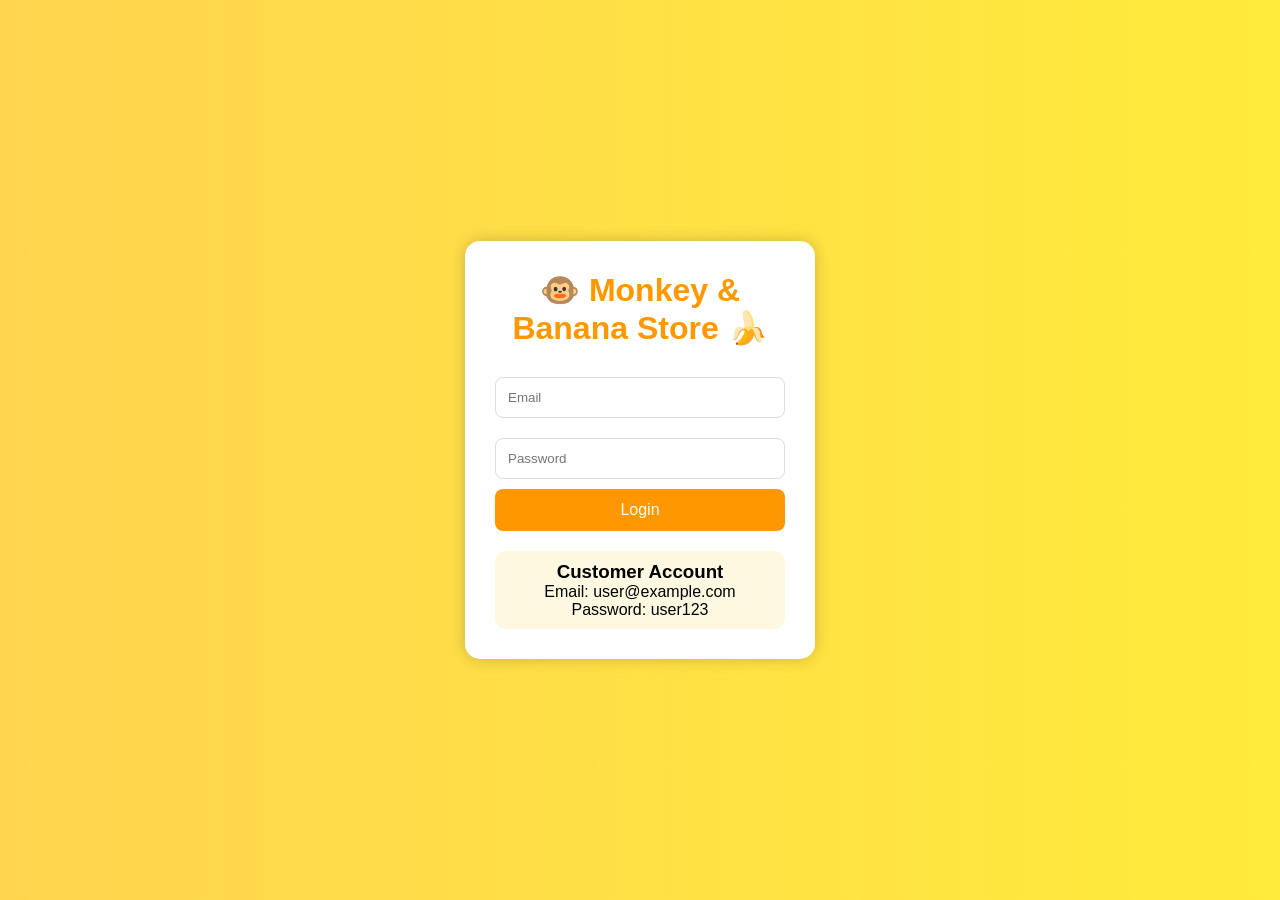
<file: index.html>
<!DOCTYPE html>
<html lang="en">
<head>
    <meta charset="UTF-8">
    <meta name="viewport" content="width=device-width, initial-scale=1.0">
    <title>Monkey & Banana Store</title>
    <link rel="stylesheet" href="style.css">
</head>
<body>

<div class="container">
    <div class="login-box">
        <h1>🐵 Monkey & Banana Store 🍌</h1>

        <form id="loginForm">
            <input type="email" id="email" placeholder="Email" required>

            <input type="password" id="password" placeholder="Password" required>

            <button type="submit">Login</button>

            <p id="message"></p>
        </form>

        <div class="demo-account">
            <h3>Customer Account</h3>
            <p>Email: user@example.com</p>
            <p>Password: user123</p>
        </div>
    </div>
</div>

<script>
const customer = {
    email: "user@example.com",
    password: "user123",
    name: "Juan Dela Cruz"
};

document.getElementById("loginForm").addEventListener("submit", function(e) {
    e.preventDefault();

    let email = document.getElementById("email").value;
    let password = document.getElementById("password").value;

    if(email === customer.email && password === customer.password){
        localStorage.setItem("customer", JSON.stringify(customer));
        window.location.href = "profile.html";
    }
    else{
        document.getElementById("message").innerHTML =
        "❌ Invalid Email or Password";
    }
});
</script>

</body>
</html>
</file>
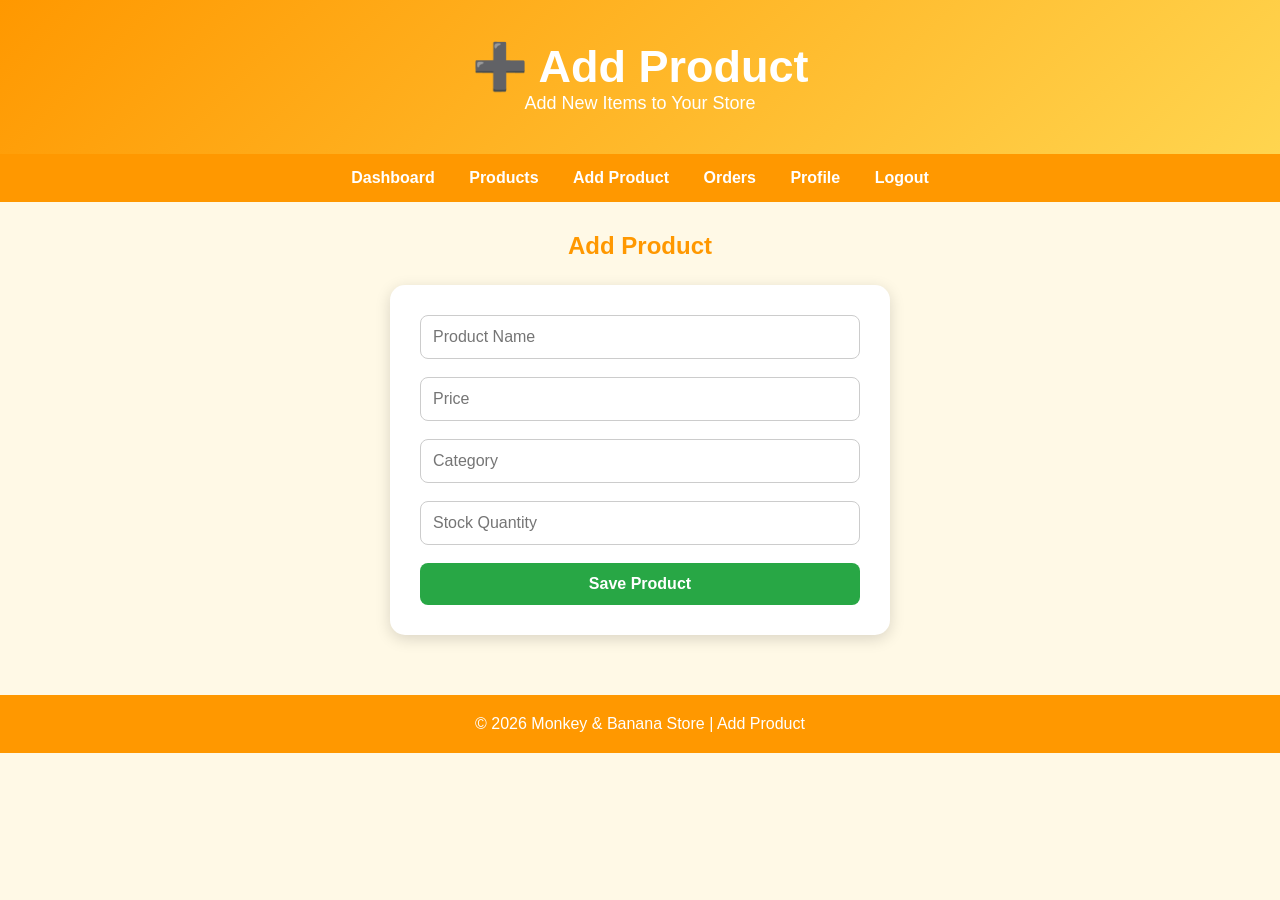
<file: add-product.html>
<!DOCTYPE html>
<html>
<head>
    <title>Add Product</title>

    <style>
        *{
            margin:0;
            padding:0;
            box-sizing:border-box;
            font-family:Arial, sans-serif;
        }

        body{
            background:#fff9e6;
        }

        /* Header */
        header{
            background:linear-gradient(135deg,#ff9800,#ffd54f);
            color:white;
            text-align:center;
            padding:40px;
        }

        header h1{
            font-size:45px;
        }

        header p{
            font-size:18px;
        }

        /* Navigation */
        nav{
            background:#ff9800;
            text-align:center;
            padding:15px;
        }

        nav a{
            color:white;
            text-decoration:none;
            margin:0 15px;
            font-weight:bold;
            transition:0.3s;
        }

        nav a:hover{
            color:black;
        }

        /* Container */
        .container{
            width:90%;
            margin:auto;
            padding:30px;
        }

        h2{
            text-align:center;
            color:#ff9800;
            margin-bottom:25px;
        }

        .form-card{
            max-width:500px;
            margin:auto;
            background:white;
            padding:30px;
            border-radius:15px;
            box-shadow:0px 4px 15px rgba(0,0,0,0.15);
        }

        .input-box{
            width:100%;
            padding:12px;
            border:1px solid #ccc;
            border-radius:8px;
            font-size:16px;
        }

        .btn{
            width:100%;
            border:none;
            background:#28a745;
            color:white;
            padding:12px;
            border-radius:8px;
            cursor:pointer;
            font-size:16px;
            font-weight:bold;
        }

        .btn:hover{
            opacity:0.8;
        }

        footer{
            background:#ff9800;
            color:white;
            text-align:center;
            padding:20px;
            margin-top:30px;
        }

        @media(max-width:768px){

            nav a{
                display:block;
                margin:10px 0;
            }

            header h1{
                font-size:30px;
            }
        }
    </style>
</head>

<body>

<header>
    <h1>➕ Add Product</h1>
    <p>Add New Items to Your Store</p>
</header>

<nav>
    <a href="seller-dashboard.html">Dashboard</a>
    <a href="manage-products.html">Products</a>
    <a href="add-product.html">Add Product</a>
    <a href="seller-orders.html">Orders</a>
    <a href="seller-profile.html">Profile</a>
    <a href="index.html">Logout</a>
</nav>

<div class="container">

    <h2>Add Product</h2>

    <div class="form-card">

        <input type="text"
               placeholder="Product Name"
               class="input-box">

        <br><br>

        <input type="number"
               placeholder="Price"
               class="input-box">

        <br><br>

        <input type="text"
               placeholder="Category"
               class="input-box">

        <br><br>

        <input type="number"
               placeholder="Stock Quantity"
               class="input-box">

        <br><br>

        <button class="btn">
            Save Product
        </button>

    </div>

</div>

<footer>
    <p>© 2026 Monkey & Banana Store | Add Product</p>
</footer>

</body>
</html>
</file>
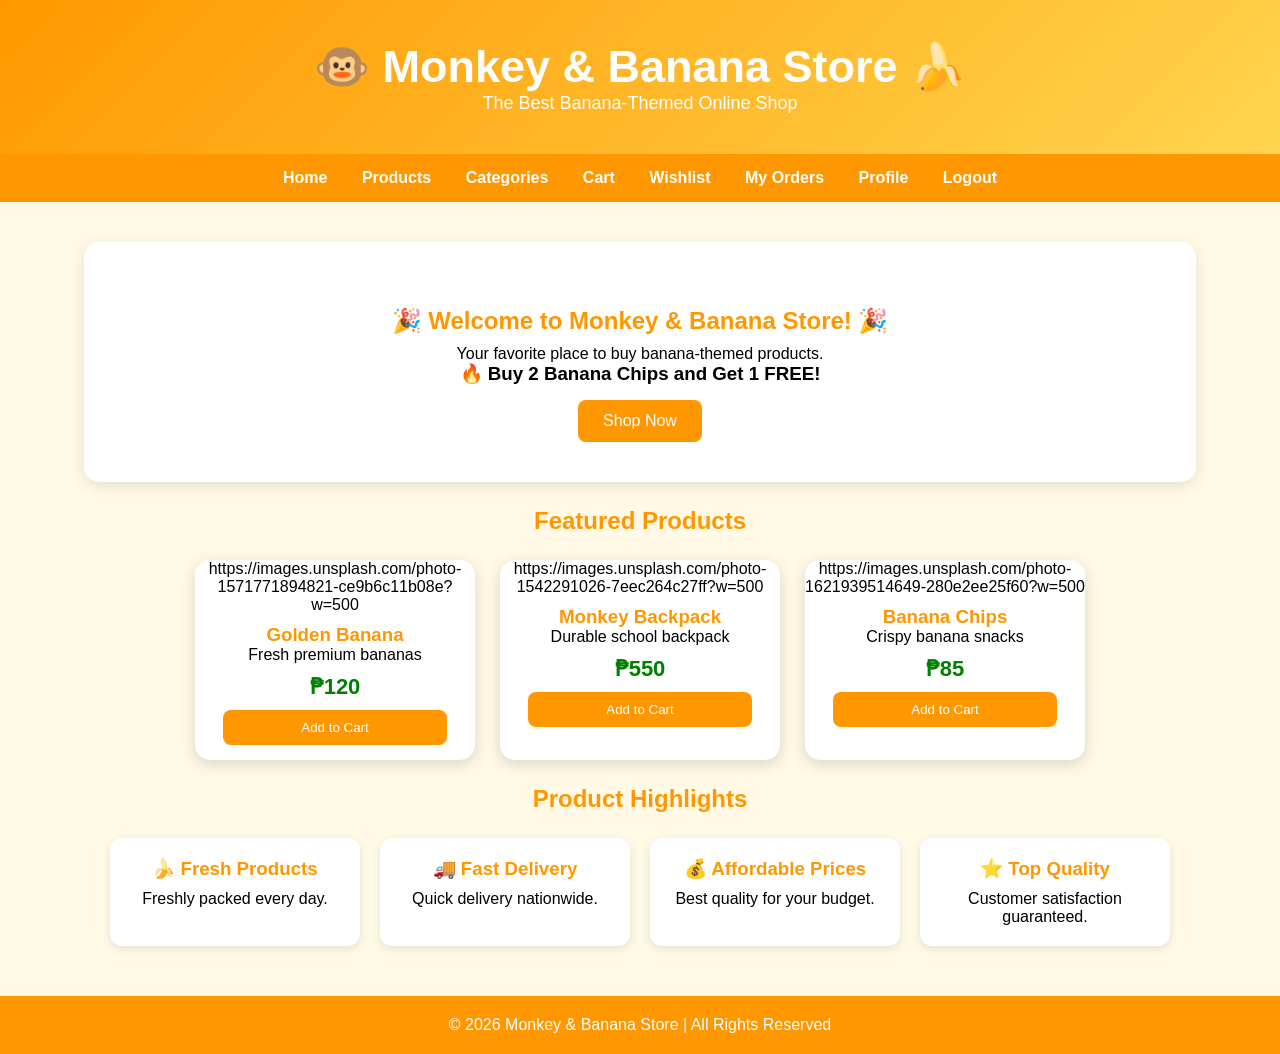
<file: categories.html>
<!DOCTYPE html>
<html>
<head>
    <title>Monkey & Banana Store</title>

    <style>
        *{
            margin:0;
            padding:0;
            box-sizing:border-box;
            font-family:Arial, sans-serif;
        }

        body{
            background:#fff9e6;
        }

        /* Header */
        header{
            background:linear-gradient(135deg,#ff9800,#ffd54f);
            color:white;
            text-align:center;
            padding:40px;
        }

        header h1{
            font-size:45px;
        }

        header p{
            font-size:18px;
        }

        /* Navigation */
        nav{
            background:#ff9800;
            text-align:center;
            padding:15px;
        }

        nav a{
            color:white;
            text-decoration:none;
            margin:0 15px;
            font-weight:bold;
            transition:0.3s;
        }

        nav a:hover{
            color:black;
        }

        /* Container */
        .container{
            width:90%;
            margin:auto;
            padding:20px;
        }

        /* Banner */
        .banner{
            background:white;
            padding:40px;
            text-align:center;
            border-radius:15px;
            margin:20px 0;
            box-shadow:0px 4px 15px rgba(0,0,0,0.1);
        }

        .banner h2{
            color:#ff9800;
            margin-bottom:10px;
        }

        .banner button{
            margin-top:15px;
            padding:12px 25px;
            background:#ff9800;
            color:white;
            border:none;
            border-radius:8px;
            cursor:pointer;
            font-size:16px;
        }

        .banner button:hover{
            background:#e68900;
        }

        h2{
            text-align:center;
            color:#ff9800;
            margin:25px 0;
        }

        /* Product Cards */
        .products{
            display:flex;
            justify-content:center;
            gap:25px;
            flex-wrap:wrap;
        }

        .card{
            background:white;
            width:280px;
            border-radius:15px;
            overflow:hidden;
            box-shadow:0px 4px 15px rgba(0,0,0,0.15);
            transition:0.3s;
            text-align:center;
        }

        .card:hover{
            transform:translateY(-10px);
        }

        .card img{
            width:100%;
            height:200px;
            object-fit:cover;
        }

        .card h3{
            margin-top:10px;
            color:#ff9800;
        }

        .price{
            font-size:22px;
            color:green;
            font-weight:bold;
            margin:10px 0;
        }

        .card button{
            background:#ff9800;
            color:white;
            border:none;
            width:80%;
            padding:10px;
            margin-bottom:15px;
            border-radius:8px;
            cursor:pointer;
        }

        /* Highlights */
        .highlight-container{
            display:flex;
            justify-content:center;
            flex-wrap:wrap;
            gap:20px;
        }

        .highlight{
            width:250px;
            background:white;
            padding:20px;
            text-align:center;
            border-radius:12px;
            box-shadow:0px 3px 10px rgba(0,0,0,0.1);
        }

        .highlight h3{
            color:#ff9800;
            margin-bottom:10px;
        }

        footer{
            background:#ff9800;
            color:white;
            text-align:center;
            padding:20px;
            margin-top:30px;
        }

        @media(max-width:768px){

            nav a{
                display:block;
                margin:10px 0;
            }

            header h1{
                font-size:30px;
            }

            .products{
                flex-direction:column;
                align-items:center;
            }
        }

    </style>
</head>

<body>

<header>
    <h1>🐵 Monkey & Banana Store 🍌</h1>
    <p>The Best Banana-Themed Online Shop</p>
</header>

<nav>
    <a href="home.html">Home</a>
    <a href="products.html">Products</a>
    <a href="categories.html">Categories</a>
    <a href="cart.html">Cart</a>
    <a href="wishlist.html">Wishlist</a>
    <a href="orders.html">My Orders</a>
    <a href="profile.html">Profile</a>
    <a href="index.html">Logout</a>
</nav>

<div class="container">

    <div class="banner">
        <h2>🎉 Welcome to Monkey & Banana Store! 🎉</h2>
        <p>Your favorite place to buy banana-themed products.</p>

        <h3>🔥 Buy 2 Banana Chips and Get 1 FREE!</h3>

        <button>Shop Now</button>
    </div>

    <h2>Featured Products</h2>

    <div class="products">

        <div class="card">
            https://images.unsplash.com/photo-1571771894821-ce9b6c11b08e?w=500
            <h3>Golden Banana</h3>
            <p>Fresh premium bananas</p>
            <p class="price">₱120</p>
            <button>Add to Cart</button>
        </div>

        <div class="card">
            https://images.unsplash.com/photo-1542291026-7eec264c27ff?w=500
            <h3>Monkey Backpack</h3>
            <p>Durable school backpack</p>
            <p class="price">₱550</p>
            <button>Add to Cart</button>
        </div>

        <div class="card">
            https://images.unsplash.com/photo-1621939514649-280e2ee25f60?w=500
            <h3>Banana Chips</h3>
            <p>Crispy banana snacks</p>
            <p class="price">₱85</p>
            <button>Add to Cart</button>
        </div>

    </div>

    <h2>Product Highlights</h2>

    <div class="highlight-container">

        <div class="highlight">
            <h3>🍌 Fresh Products</h3>
            <p>Freshly packed every day.</p>
        </div>

        <div class="highlight">
            <h3>🚚 Fast Delivery</h3>
            <p>Quick delivery nationwide.</p>
        </div>

        <div class="highlight">
            <h3>💰 Affordable Prices</h3>
            <p>Best quality for your budget.</p>
        </div>

        <div class="highlight">
            <h3>⭐ Top Quality</h3>
            <p>Customer satisfaction guaranteed.</p>
        </div>

    </div>

</div>

<footer>
    <p>© 2026 Monkey & Banana Store | All Rights Reserved</p>
</footer>

</body>
</html>
</file>
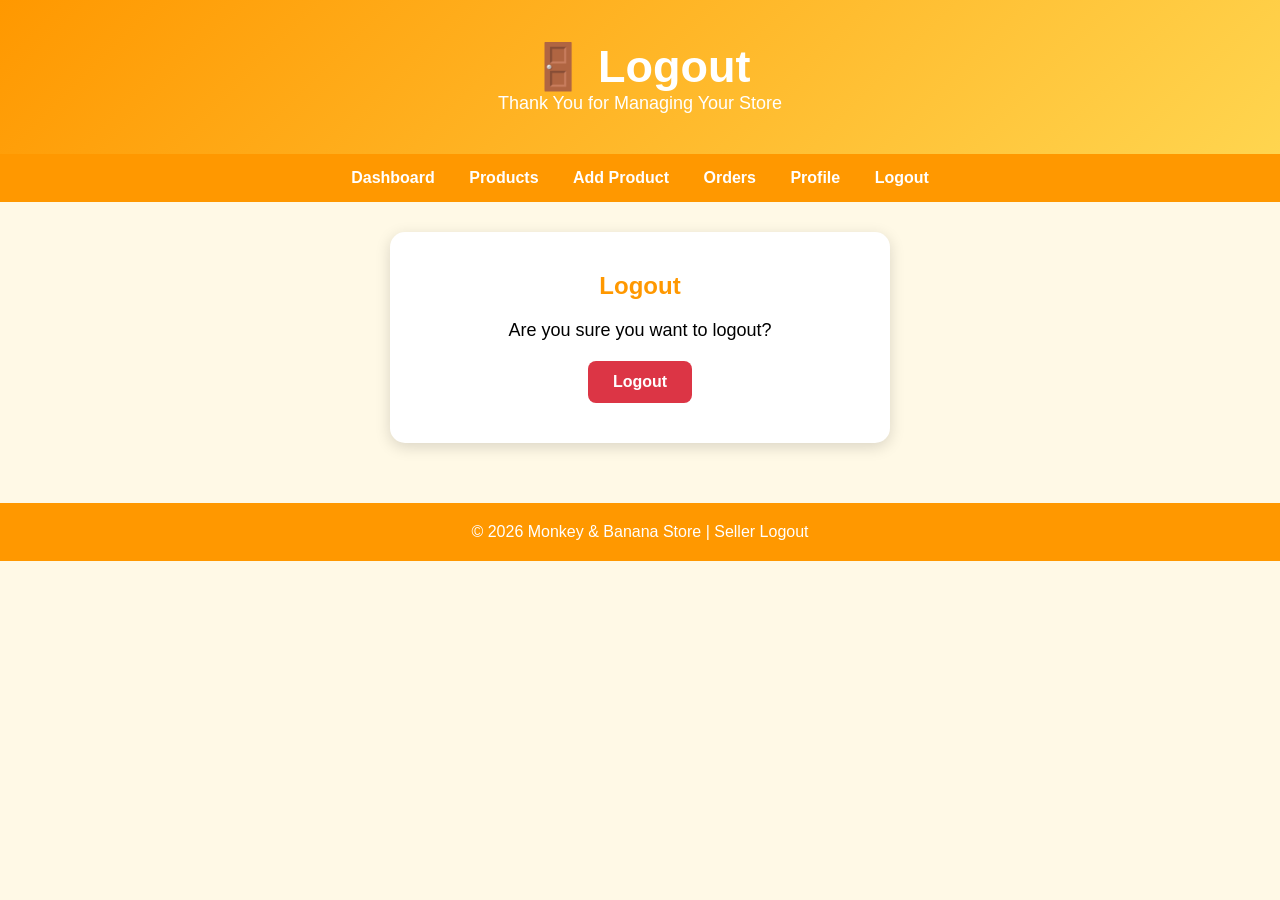
<file: logout.html>
<!DOCTYPE html>
<html>
<head>
    <title>Logout</title>

    <style>
        *{
            margin:0;
            padding:0;
            box-sizing:border-box;
            font-family:Arial, sans-serif;
        }

        body{
            background:#fff9e6;
        }

        /* Header */
        header{
            background:linear-gradient(135deg,#ff9800,#ffd54f);
            color:white;
            text-align:center;
            padding:40px;
        }

        header h1{
            font-size:45px;
        }

        header p{
            font-size:18px;
        }

        /* Navigation */
        nav{
            background:#ff9800;
            text-align:center;
            padding:15px;
        }

        nav a{
            color:white;
            text-decoration:none;
            margin:0 15px;
            font-weight:bold;
            transition:0.3s;
        }

        nav a:hover{
            color:black;
        }

        /* Container */
        .container{
            width:90%;
            margin:auto;
            padding:30px;
        }

        .logout-card{
            max-width:500px;
            margin:auto;
            background:white;
            padding:40px;
            border-radius:15px;
            text-align:center;
            box-shadow:0px 4px 15px rgba(0,0,0,0.15);
        }

        .logout-card h2{
            color:#ff9800;
            margin-bottom:20px;
        }

        .logout-card p{
            font-size:18px;
            margin-bottom:20px;
        }

        .logout-btn{
            background:#dc3545;
            color:white;
            border:none;
            padding:12px 25px;
            border-radius:8px;
            cursor:pointer;
            font-size:16px;
            font-weight:bold;
        }

        .logout-btn:hover{
            opacity:0.8;
        }

        footer{
            background:#ff9800;
            color:white;
            text-align:center;
            padding:20px;
            margin-top:30px;
        }

        @media(max-width:768px){

            nav a{
                display:block;
                margin:10px 0;
            }

            header h1{
                font-size:30px;
            }
        }

    </style>
</head>

<body>

<header>
    <h1>🚪 Logout</h1>
    <p>Thank You for Managing Your Store</p>
</header>

<nav>
    <a href="seller-dashboard.html">Dashboard</a>
    <a href="manage-products.html">Products</a>
    <a href="add-product.html">Add Product</a>
    <a href="seller-orders.html">Orders</a>
    <a href="seller-profile.html">Profile</a>
    <a href="logout.html">Logout</a>
</nav>

<div class="container">

    <div class="logout-card">

        <h2>Logout</h2>

        <p>
            Are you sure you want to logout?
        </p>

        <a href="index.html">
            <button class="logout-btn">
                Logout
            </button>
        </a>

    </div>

</div>

<footer>
    <p>© 2026 Monkey & Banana Store | Seller Logout</p>
</footer>

</body>
</html>
</file>
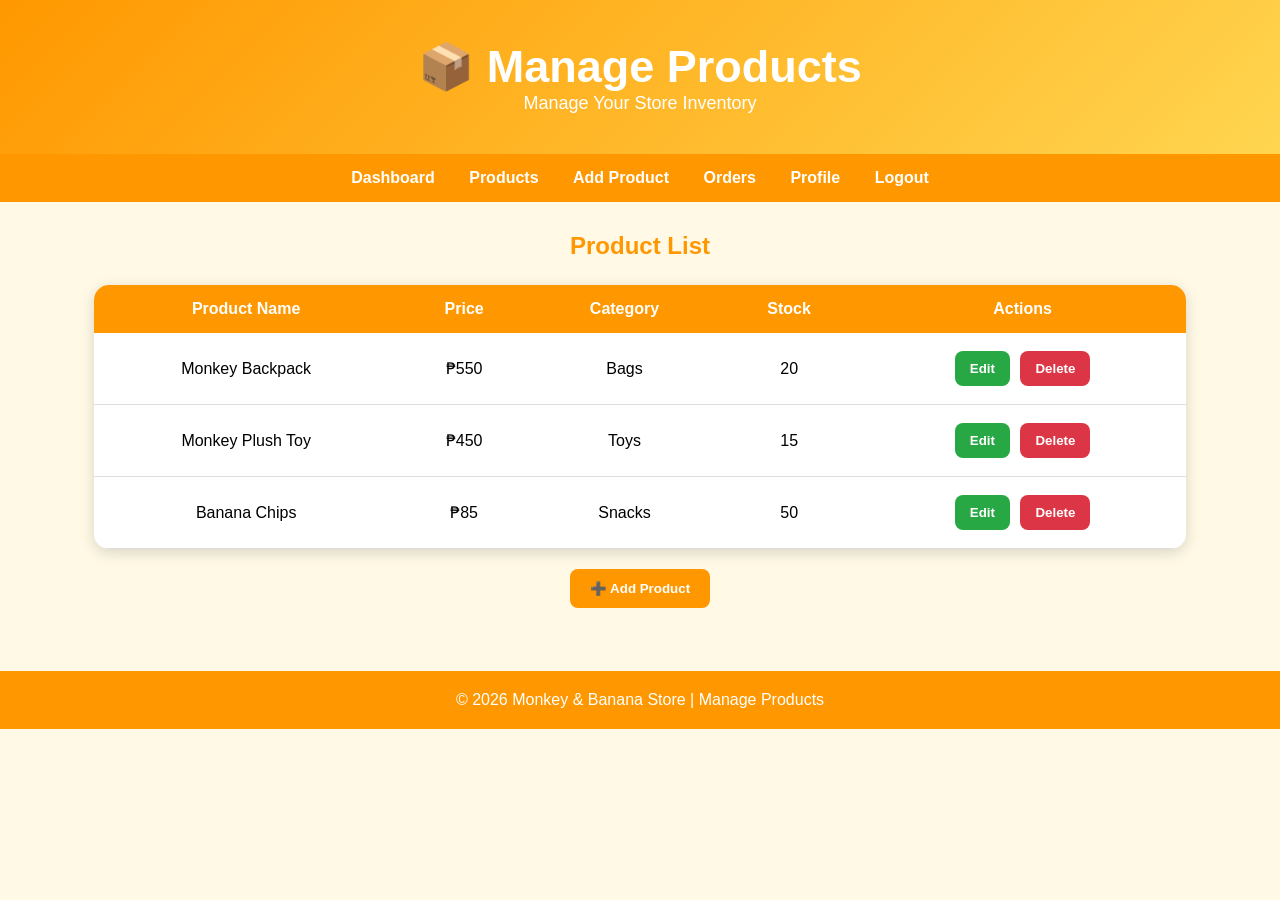
<file: manage-product.html>
<!DOCTYPE html>
<html>
<head>
    <title>Manage Products</title>

    <style>
        *{
            margin:0;
            padding:0;
            box-sizing:border-box;
            font-family:Arial, sans-serif;
        }

        body{
            background:#fff9e6;
        }

        /* Header */
        header{
            background:linear-gradient(135deg,#ff9800,#ffd54f);
            color:white;
            text-align:center;
            padding:40px;
        }

        header h1{
            font-size:45px;
        }

        header p{
            font-size:18px;
        }

        /* Navigation */
        nav{
            background:#ff9800;
            text-align:center;
            padding:15px;
        }

        nav a{
            color:white;
            text-decoration:none;
            margin:0 15px;
            font-weight:bold;
            transition:0.3s;
        }

        nav a:hover{
            color:black;
        }

        /* Container */
        .container{
            width:90%;
            margin:auto;
            padding:30px;
        }

        h2{
            text-align:center;
            color:#ff9800;
            margin-bottom:25px;
        }

        table{
            width:100%;
            background:white;
            border-collapse:collapse;
            border-radius:15px;
            overflow:hidden;
            box-shadow:0px 4px 15px rgba(0,0,0,0.15);
        }

        th{
            background:#ff9800;
            color:white;
            padding:15px;
        }

        td{
            padding:15px;
            text-align:center;
            border-bottom:1px solid #ddd;
        }

        tr:hover{
            background:#fff3cd;
        }

        .btn{
            border:none;
            padding:10px 15px;
            border-radius:8px;
            cursor:pointer;
            font-weight:bold;
            margin:3px;
        }

        .edit-btn{
            background:#28a745;
            color:white;
        }

        .delete-btn{
            background:#dc3545;
            color:white;
        }

        .add-btn{
            background:#ff9800;
            color:white;
            padding:12px 20px;
            margin-top:20px;
        }

        .btn:hover{
            opacity:0.8;
        }

        .button-container{
            text-align:center;
        }

        footer{
            background:#ff9800;
            color:white;
            text-align:center;
            padding:20px;
            margin-top:30px;
        }

        @media(max-width:768px){

            nav a{
                display:block;
                margin:10px 0;
            }

            header h1{
                font-size:30px;
            }

            table{
                font-size:14px;
            }
        }
    </style>
</head>

<body>

<header>
    <h1>📦 Manage Products</h1>
    <p>Manage Your Store Inventory</p>
</header>

<nav>
    <a href="seller-dashboard.html">Dashboard</a>
    <a href="manage-products.html">Products</a>
    <a href="add-product.html">Add Product</a>
    <a href="seller-orders.html">Orders</a>
    <a href="seller-profile.html">Profile</a>
    <a href="index.html">Logout</a>
</nav>

<div class="container">

    <h2>Product List</h2>

    <table>

        <tr>
            <th>Product Name</th>
            <th>Price</th>
            <th>Category</th>
            <th>Stock</th>
            <th>Actions</th>
        </tr>

        <tr>
            <td>Monkey Backpack</td>
            <td>₱550</td>
            <td>Bags</td>
            <td>20</td>
            <td>
                <button class="btn edit-btn">Edit</button>
                <button class="btn delete-btn">Delete</button>
            </td>
        </tr>

        <tr>
            <td>Monkey Plush Toy</td>
            <td>₱450</td>
            <td>Toys</td>
            <td>15</td>
            <td>
                <button class="btn edit-btn">Edit</button>
                <button class="btn delete-btn">Delete</button>
            </td>
        </tr>

        <tr>
            <td>Banana Chips</td>
            <td>₱85</td>
            <td>Snacks</td>
            <td>50</td>
            <td>
                <button class="btn edit-btn">Edit</button>
                <button class="btn delete-btn">Delete</button>
            </td>
        </tr>

    </table>

    <div class="button-container">
        <a href="add-product.html">
            <button class="btn add-btn">➕ Add Product</button>
        </a>
    </div>

</div>

<footer>
    <p>© 2026 Monkey & Banana Store | Manage Products</p>
</footer>

</body>
</html>
</file>
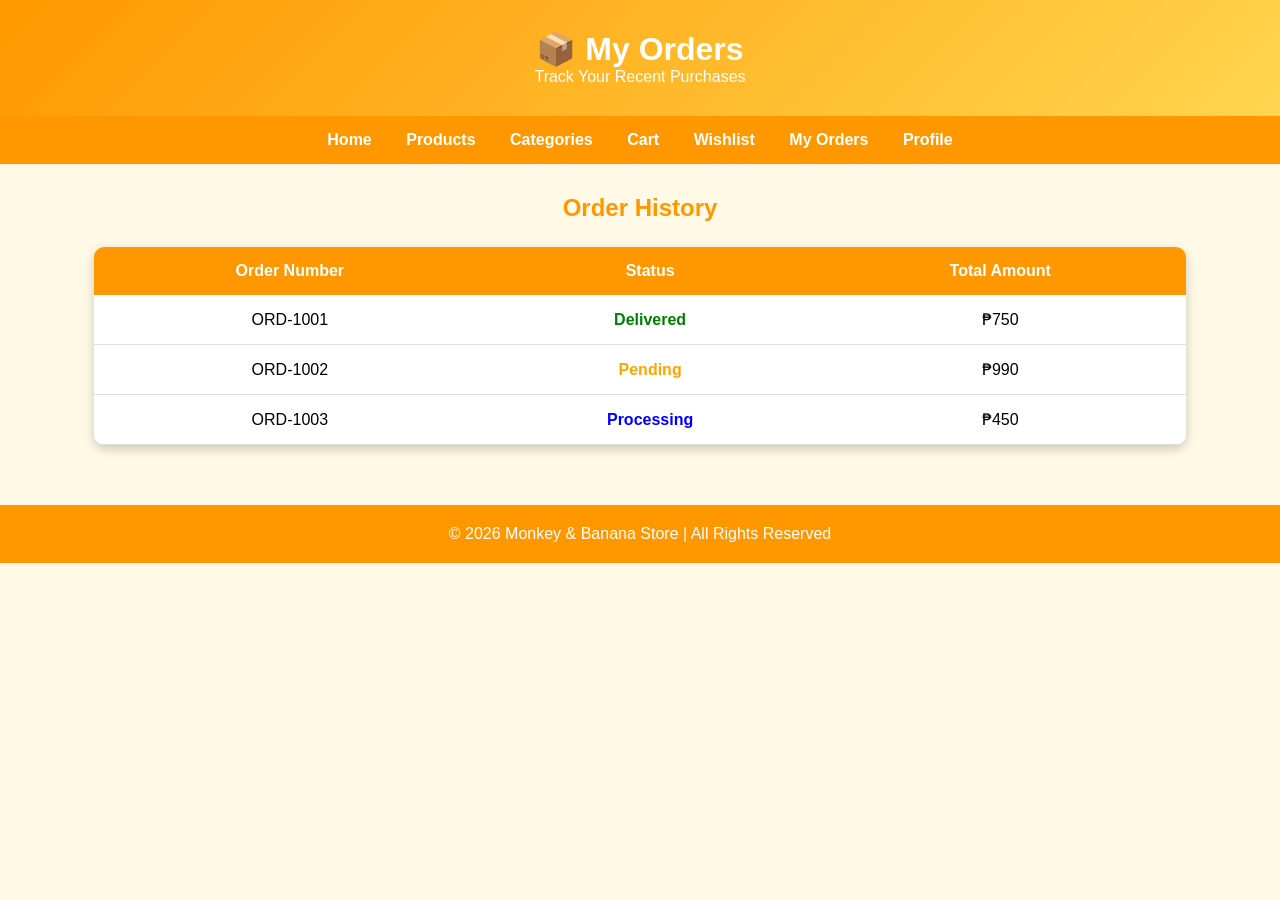
<file: orders.html>
<!DOCTYPE html>
<html>
<head>
    <title>My Orders</title>

    <style>
        *{
            margin:0;
            padding:0;
            box-sizing:border-box;
            font-family:Arial, sans-serif;
        }

        body{
            background:#fff9e6;
        }

        /* Header */
        header{
            background:linear-gradient(135deg,#ff9800,#ffd54f);
            color:white;
            text-align:center;
            padding:30px;
        }

        /* Navigation */
        nav{
            background:#ff9800;
            text-align:center;
            padding:15px;
        }

        nav a{
            color:white;
            text-decoration:none;
            margin:0 15px;
            font-weight:bold;
        }

        nav a:hover{
            color:black;
        }

        .container{
            width:90%;
            margin:auto;
            padding:30px;
        }

        h2{
            text-align:center;
            color:#ff9800;
            margin-bottom:25px;
        }

        table{
            width:100%;
            border-collapse:collapse;
            background:white;
            border-radius:10px;
            overflow:hidden;
            box-shadow:0 4px 12px rgba(0,0,0,0.2);
        }

        th{
            background:#ff9800;
            color:white;
            padding:15px;
        }

        td{
            padding:15px;
            text-align:center;
            border-bottom:1px solid #ddd;
        }

        tr:hover{
            background:#fff3cd;
        }

        .delivered{
            color:green;
            font-weight:bold;
        }

        .pending{
            color:orange;
            font-weight:bold;
        }

        .processing{
            color:blue;
            font-weight:bold;
        }

        footer{
            background:#ff9800;
            color:white;
            text-align:center;
            padding:20px;
            margin-top:30px;
        }

        @media(max-width:768px){

            nav a{
                display:block;
                margin:10px 0;
            }

            table{
                font-size:14px;
            }
        }
    </style>
</head>

<body>

<header>
    <h1>📦 My Orders</h1>
    <p>Track Your Recent Purchases</p>
</header>

<nav>
    <a href="home.html">Home</a>
    <a href="products.html">Products</a>
    <a href="categories.html">Categories</a>
    <a href="cart.html">Cart</a>
    <a href="wishlist.html">Wishlist</a>
    <a href="orders.html">My Orders</a>
    <a href="profile.html">Profile</a>
</nav>

<div class="container">

    <h2>Order History</h2>

    <table>
        <tr>
            <th>Order Number</th>
            <th>Status</th>
            <th>Total Amount</th>
        </tr>

        <tr>
            <td>ORD-1001</td>
            <td class="delivered">Delivered</td>
            <td>₱750</td>
        </tr>

        <tr>
            <td>ORD-1002</td>
            <td class="pending">Pending</td>
            <td>₱990</td>
        </tr>

        <tr>
            <td>ORD-1003</td>
            <td class="processing">Processing</td>
            <td>₱450</td>
        </tr>
    </table>

</div>

<footer>
    <p>© 2026 Monkey & Banana Store | All Rights Reserved</p>
</footer>

</body>
</html>
</file>
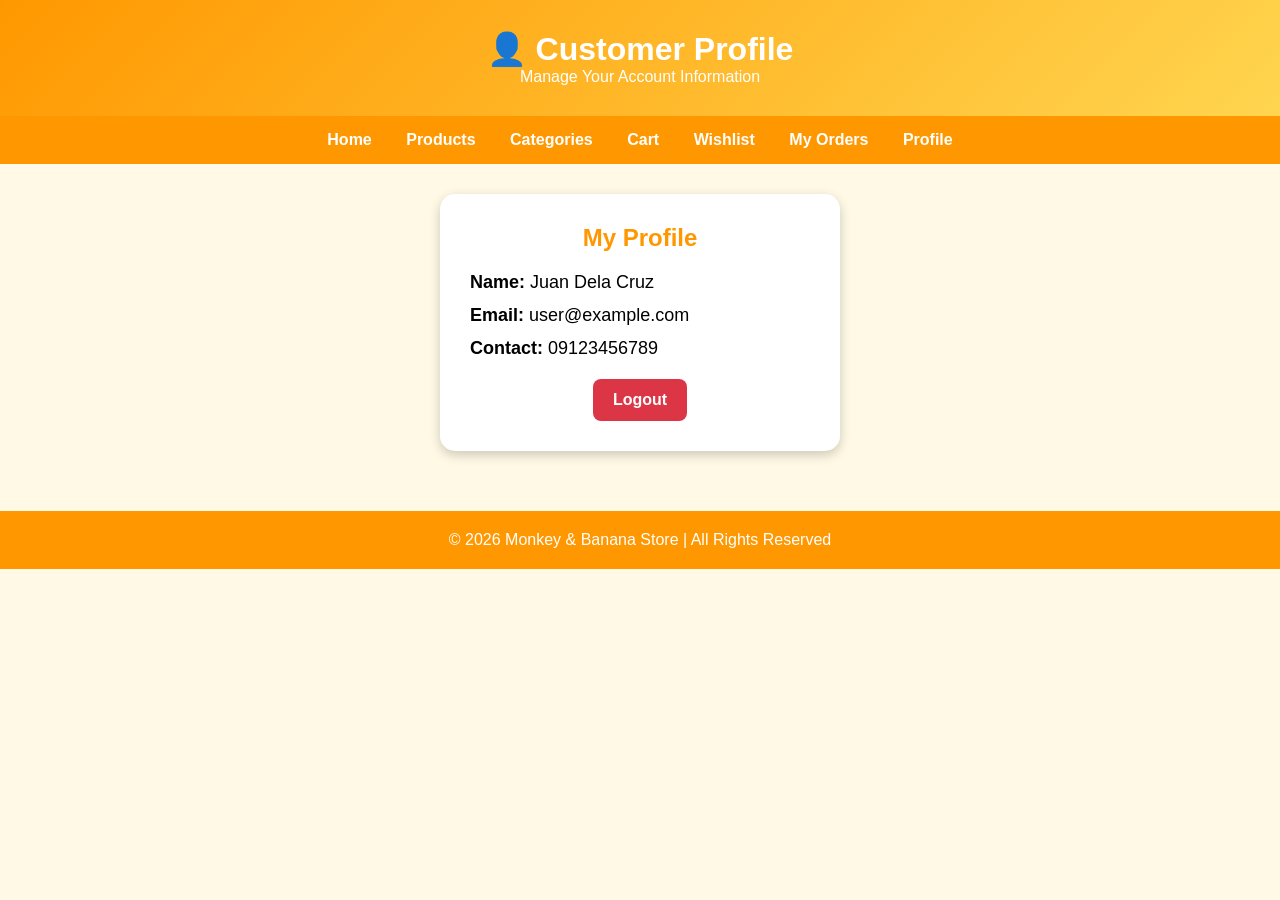
<file: profile.html>
<!DOCTYPE html>
<html>
<head>
    <title>Profile</title>

    <style>
        *{
            margin:0;
            padding:0;
            box-sizing:border-box;
            font-family:Arial, sans-serif;
        }

        body{
            background:#fff9e6;
        }

        /* Header */
        header{
            background:linear-gradient(135deg,#ff9800,#ffd54f);
            color:white;
            text-align:center;
            padding:30px;
        }

        /* Navigation */
        nav{
            background:#ff9800;
            text-align:center;
            padding:15px;
        }

        nav a{
            color:white;
            text-decoration:none;
            margin:0 15px;
            font-weight:bold;
        }

        nav a:hover{
            color:black;
        }

        .container{
            width:90%;
            margin:auto;
            padding:30px;
            display:flex;
            justify-content:center;
        }

        .profile-card{
            width:400px;
            background:white;
            border-radius:15px;
            padding:30px;
            text-align:center;
            box-shadow:0 4px 12px rgba(0,0,0,0.2);
        }

        .profile-card h2{
            color:#ff9800;
            margin-bottom:20px;
        }

        .profile-info{
            text-align:left;
            margin-bottom:20px;
        }

        .profile-info p{
            margin:12px 0;
            font-size:18px;
        }

        .logout-btn{
            background:#dc3545;
            color:white;
            border:none;
            padding:12px 20px;
            font-size:16px;
            border-radius:8px;
            cursor:pointer;
            font-weight:bold;
        }

        .logout-btn:hover{
            opacity:0.8;
        }

        footer{
            background:#ff9800;
            color:white;
            text-align:center;
            padding:20px;
            margin-top:30px;
        }

        @media(max-width:768px){

            nav a{
                display:block;
                margin:10px 0;
            }

            .profile-card{
                width:100%;
            }
        }
    </style>
</head>

<body>

<header>
    <h1>👤 Customer Profile</h1>
    <p>Manage Your Account Information</p>
</header>

<nav>
    <a href="home.html">Home</a>
    <a href="products.html">Products</a>
    <a href="categories.html">Categories</a>
    <a href="cart.html">Cart</a>
    <a href="wishlist.html">Wishlist</a>
    <a href="orders.html">My Orders</a>
    <a href="profile.html">Profile</a>
</nav>

<div class="container">

    <div class="profile-card">

        <h2>My Profile</h2>

        <div class="profile-info">
            <p><strong>Name:</strong> Juan Dela Cruz</p>
            <p><strong>Email:</strong> user@example.com</p>
            <p><strong>Contact:</strong> 09123456789</p>
        </div>

        <a href="index.html">
            <button class="logout-btn">Logout</button>
        </a>

    </div>

</div>

<footer>
    <p>© 2026 Monkey & Banana Store | All Rights Reserved</p>
</footer>

</body>
</html>
</file>
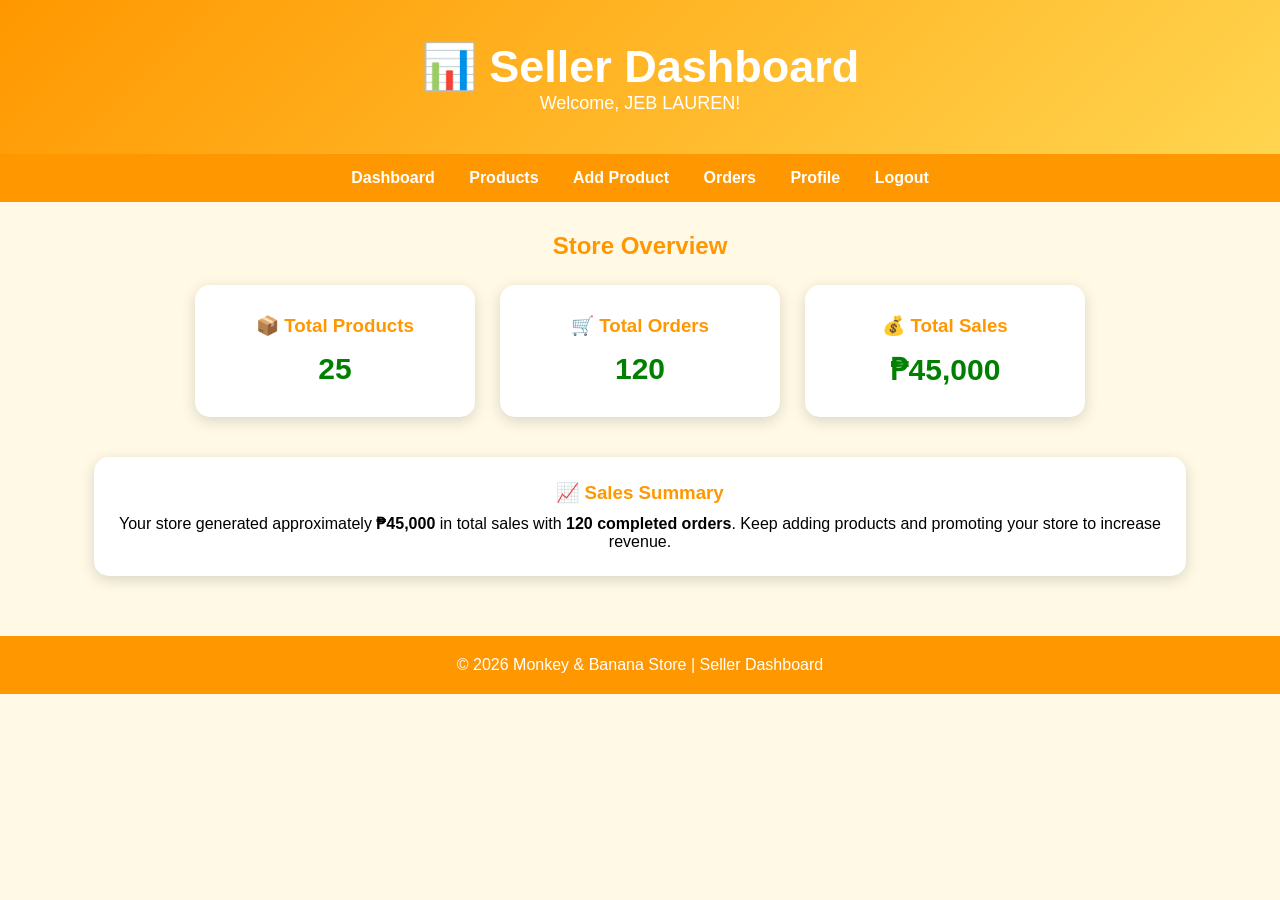
<file: seller-dashboard.html>
<!DOCTYPE html>
<html>
<head>
    <title>Seller Dashboard</title>

    <style>
        *{
            margin:0;
            padding:0;
            box-sizing:border-box;
            font-family:Arial, sans-serif;
        }

        body{
            background:#fff9e6;
        }

        /* Header */
        header{
            background:linear-gradient(135deg,#ff9800,#ffd54f);
            color:white;
            text-align:center;
            padding:40px;
        }

        header h1{
            font-size:45px;
        }

        header p{
            font-size:18px;
        }

        /* Navigation */
        nav{
            background:#ff9800;
            text-align:center;
            padding:15px;
        }

        nav a{
            color:white;
            text-decoration:none;
            margin:0 15px;
            font-weight:bold;
            transition:0.3s;
        }

        nav a:hover{
            color:black;
        }

        /* Container */
        .container{
            width:90%;
            margin:auto;
            padding:30px;
        }

        h2{
            text-align:center;
            color:#ff9800;
            margin-bottom:25px;
        }

        /* Dashboard Cards */
        .dashboard-cards{
            display:flex;
            justify-content:center;
            gap:25px;
            flex-wrap:wrap;
        }

        .card{
            width:280px;
            background:white;
            border-radius:15px;
            padding:30px;
            text-align:center;
            box-shadow:0px 4px 15px rgba(0,0,0,0.15);
            transition:0.3s;
        }

        .card:hover{
            transform:translateY(-10px);
        }

        .card h3{
            color:#ff9800;
            margin-bottom:15px;
        }

        .value{
            font-size:30px;
            font-weight:bold;
            color:green;
        }

        .summary{
            margin-top:40px;
            background:white;
            padding:25px;
            border-radius:15px;
            text-align:center;
            box-shadow:0px 4px 15px rgba(0,0,0,0.15);
        }

        .summary h3{
            color:#ff9800;
            margin-bottom:10px;
        }

        footer{
            background:#ff9800;
            color:white;
            text-align:center;
            padding:20px;
            margin-top:30px;
        }

        @media(max-width:768px){

            nav a{
                display:block;
                margin:10px 0;
            }

            header h1{
                font-size:30px;
            }

            .dashboard-cards{
                flex-direction:column;
                align-items:center;
            }
        }

    </style>
</head>

<body>

<header>
    <h1>📊 Seller Dashboard</h1>
    <p>Welcome, JEB LAUREN!</p>
</header>

<nav>
    <a href="seller-dashboard.html">Dashboard</a>
    <a href="manage-products.html">Products</a>
    <a href="add-product.html">Add Product</a>
    <a href="seller-orders.html">Orders</a>
    <a href="seller-profile.html">Profile</a>
    <a href="index.html">Logout</a>
</nav>

<div class="container">

    <h2>Store Overview</h2>

    <div class="dashboard-cards">

        <div class="card">
            <h3>📦 Total Products</h3>
            <p class="value">25</p>
        </div>

        <div class="card">
            <h3>🛒 Total Orders</h3>
            <p class="value">120</p>
        </div>

        <div class="card">
            <h3>💰 Total Sales</h3>
            <p class="value">₱45,000</p>
        </div>

    </div>

    <div class="summary">
        <h3>📈 Sales Summary</h3>
        <p>
            Your store generated approximately
            <strong>₱45,000</strong> in total sales with
            <strong>120 completed orders</strong>.
            Keep adding products and promoting your store
            to increase revenue.
        </p>
    </div>

</div>

<footer>
    <p>© 2026 Monkey & Banana Store | Seller Dashboard</p>
</footer>

</body>
</html>
</file>
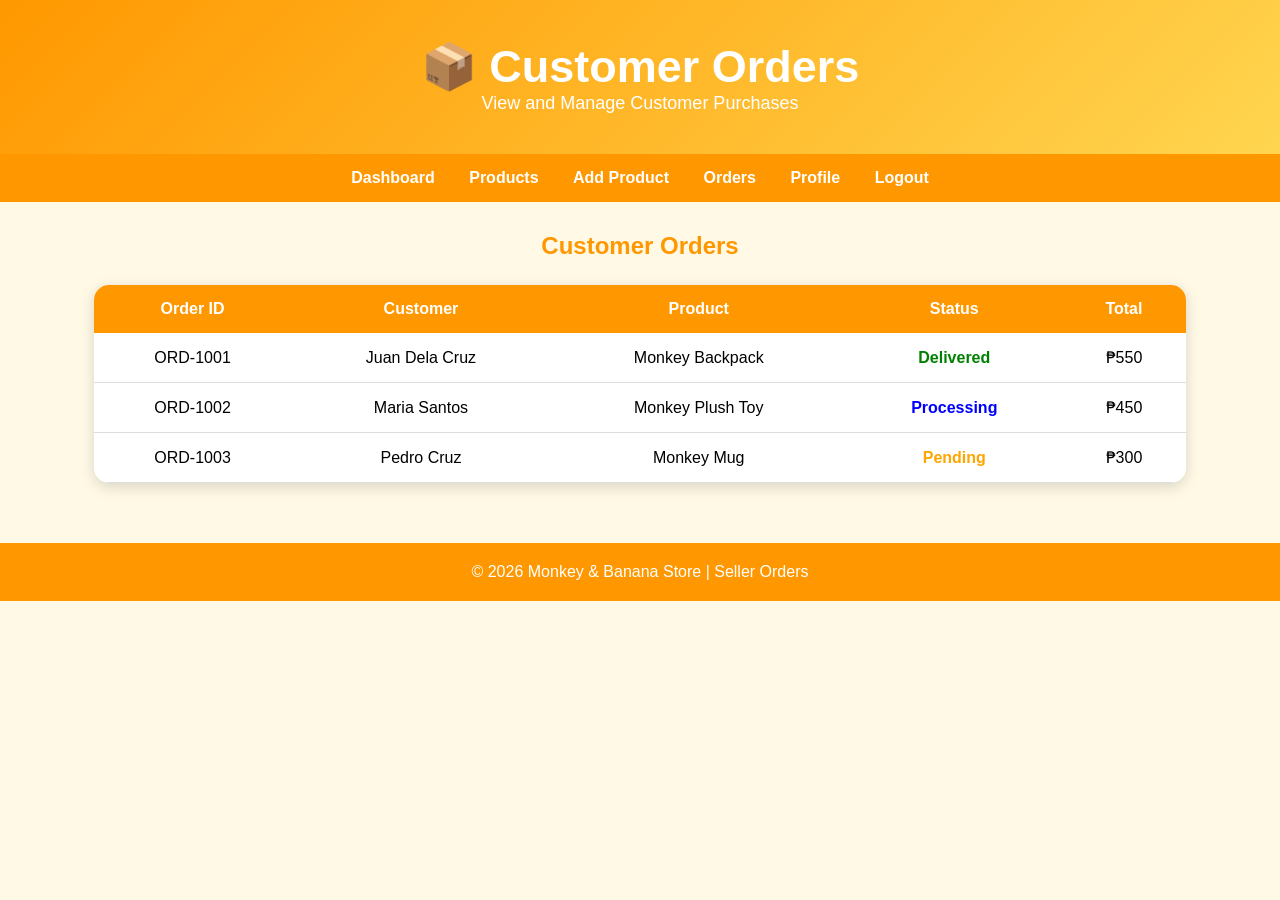
<file: seller-orders.html>
<!DOCTYPE html>
<html>
<head>
    <title>Seller Orders</title>

    <style>
        *{
            margin:0;
            padding:0;
            box-sizing:border-box;
            font-family:Arial, sans-serif;
        }

        body{
            background:#fff9e6;
        }

        /* Header */
        header{
            background:linear-gradient(135deg,#ff9800,#ffd54f);
            color:white;
            text-align:center;
            padding:40px;
        }

        header h1{
            font-size:45px;
        }

        header p{
            font-size:18px;
        }

        /* Navigation */
        nav{
            background:#ff9800;
            text-align:center;
            padding:15px;
        }

        nav a{
            color:white;
            text-decoration:none;
            margin:0 15px;
            font-weight:bold;
            transition:0.3s;
        }

        nav a:hover{
            color:black;
        }

        /* Container */
        .container{
            width:90%;
            margin:auto;
            padding:30px;
        }

        h2{
            text-align:center;
            color:#ff9800;
            margin-bottom:25px;
        }

        table{
            width:100%;
            background:white;
            border-collapse:collapse;
            border-radius:15px;
            overflow:hidden;
            box-shadow:0px 4px 15px rgba(0,0,0,0.15);
        }

        th{
            background:#ff9800;
            color:white;
            padding:15px;
        }

        td{
            padding:15px;
            text-align:center;
            border-bottom:1px solid #ddd;
        }

        tr:hover{
            background:#fff3cd;
        }

        .delivered{
            color:green;
            font-weight:bold;
        }

        .processing{
            color:blue;
            font-weight:bold;
        }

        .pending{
            color:orange;
            font-weight:bold;
        }

        footer{
            background:#ff9800;
            color:white;
            text-align:center;
            padding:20px;
            margin-top:30px;
        }

        @media(max-width:768px){

            nav a{
                display:block;
                margin:10px 0;
            }

            header h1{
                font-size:30px;
            }

            table{
                font-size:14px;
            }
        }
    </style>
</head>

<body>

<header>
    <h1>📦 Customer Orders</h1>
    <p>View and Manage Customer Purchases</p>
</header>

<nav>
    <a href="seller-dashboard.html">Dashboard</a>
    <a href="manage-products.html">Products</a>
    <a href="add-product.html">Add Product</a>
    <a href="seller-orders.html">Orders</a>
    <a href="seller-profile.html">Profile</a>
    <a href="index.html">Logout</a>
</nav>

<div class="container">

    <h2>Customer Orders</h2>

    <table>

        <tr>
            <th>Order ID</th>
            <th>Customer</th>
            <th>Product</th>
            <th>Status</th>
            <th>Total</th>
        </tr>

        <tr>
            <td>ORD-1001</td>
            <td>Juan Dela Cruz</td>
            <td>Monkey Backpack</td>
            <td class="delivered">Delivered</td>
            <td>₱550</td>
        </tr>

        <tr>
            <td>ORD-1002</td>
            <td>Maria Santos</td>
            <td>Monkey Plush Toy</td>
            <td class="processing">Processing</td>
            <td>₱450</td>
        </tr>

        <tr>
            <td>ORD-1003</td>
            <td>Pedro Cruz</td>
            <td>Monkey Mug</td>
            <td class="pending">Pending</td>
            <td>₱300</td>
        </tr>

    </table>

</div>

<footer>
    <p>© 2026 Monkey & Banana Store | Seller Orders</p>
</footer>

</body>
</html>
</file>
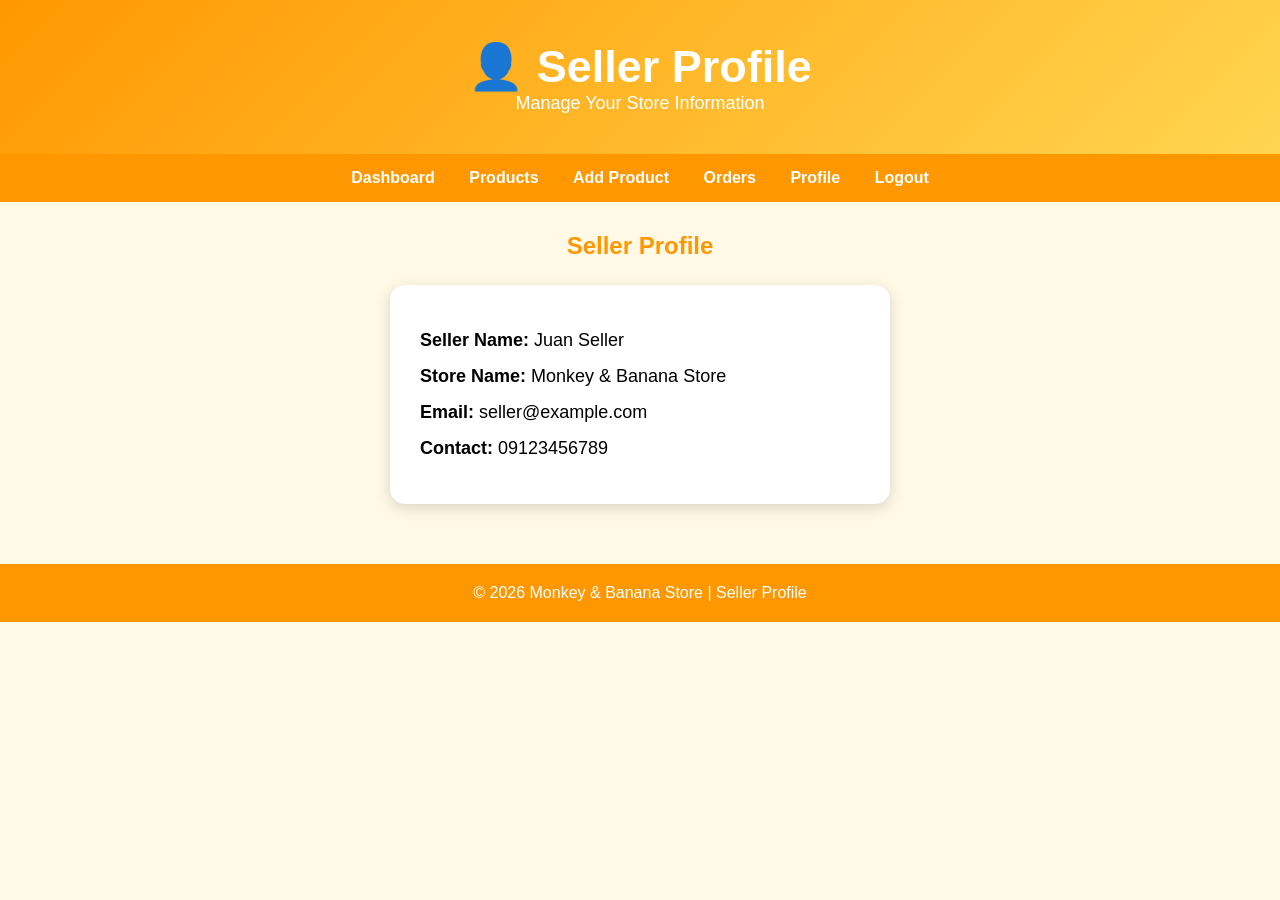
<file: seller-profile.html>
<!DOCTYPE html>
<html>
<head>
    <title>Seller Profile</title>

    <style>
        *{
            margin:0;
            padding:0;
            box-sizing:border-box;
            font-family:Arial, sans-serif;
        }

        body{
            background:#fff9e6;
        }

        /* Header */
        header{
            background:linear-gradient(135deg,#ff9800,#ffd54f);
            color:white;
            text-align:center;
            padding:40px;
        }

        header h1{
            font-size:45px;
        }

        header p{
            font-size:18px;
        }

        /* Navigation */
        nav{
            background:#ff9800;
            text-align:center;
            padding:15px;
        }

        nav a{
            color:white;
            text-decoration:none;
            margin:0 15px;
            font-weight:bold;
            transition:0.3s;
        }

        nav a:hover{
            color:black;
        }

        /* Container */
        .container{
            width:90%;
            margin:auto;
            padding:30px;
        }

        h2{
            text-align:center;
            color:#ff9800;
            margin-bottom:25px;
        }

        .profile-card{
            max-width:500px;
            margin:auto;
            background:white;
            padding:30px;
            border-radius:15px;
            box-shadow:0px 4px 15px rgba(0,0,0,0.15);
        }

        .profile-card p{
            font-size:18px;
            margin:15px 0;
        }

        footer{
            background:#ff9800;
            color:white;
            text-align:center;
            padding:20px;
            margin-top:30px;
        }

        @media(max-width:768px){

            nav a{
                display:block;
                margin:10px 0;
            }

            header h1{
                font-size:30px;
            }
        }
    </style>
</head>

<body>

<header>
    <h1>👤 Seller Profile</h1>
    <p>Manage Your Store Information</p>
</header>

<nav>
    <a href="seller-dashboard.html">Dashboard</a>
    <a href="manage-products.html">Products</a>
    <a href="add-product.html">Add Product</a>
    <a href="seller-orders.html">Orders</a>
    <a href="seller-profile.html">Profile</a>
    <a href="index.html">Logout</a>
</nav>

<div class="container">

    <h2>Seller Profile</h2>

    <div class="profile-card">

        <p>
            <strong>Seller Name:</strong>
            Juan Seller
        </p>

        <p>
            <strong>Store Name:</strong>
            Monkey &amp; Banana Store
        </p>

        <p>
            <strong>Email:</strong>
            seller@example.com
        </p>

        <p>
            <strong>Contact:</strong>
            09123456789
        </p>

    </div>

</div>

<footer>
    <p>&copy; 2026 Monkey &amp; Banana Store | Seller Profile</p>
</footer>

</body>
</html>
</file>
<file: style.css>
*{
    margin:0;
    padding:0;
    box-sizing:border-box;
    font-family:Arial, sans-serif;
}

body{
    background:linear-gradient(to right,#FFD54F,#FFEB3B);
    height:100vh;
    display:flex;
    justify-content:center;
    align-items:center;
}

.container{
    width:100%;
    display:flex;
    justify-content:center;
}

.login-box{
    background:white;
    width:350px;
    padding:30px;
    border-radius:15px;
    box-shadow:0 0 15px rgba(0,0,0,0.2);
    text-align:center;
}

.login-box h1{
    color:#ff9800;
    margin-bottom:20px;
}

input{
    width:100%;
    padding:12px;
    margin:10px 0;
    border:1px solid #ddd;
    border-radius:8px;
}

button{
    width:100%;
    padding:12px;
    background:#ff9800;
    color:white;
    border:none;
    border-radius:8px;
    font-size:16px;
    cursor:pointer;
}

button:hover{
    background:#f57c00;
}

#message{
    color:red;
    margin-top:10px;
}

.demo-account{
    margin-top:20px;
    background:#fff8e1;
    padding:10px;
    border-radius:10px;
}
</file>
